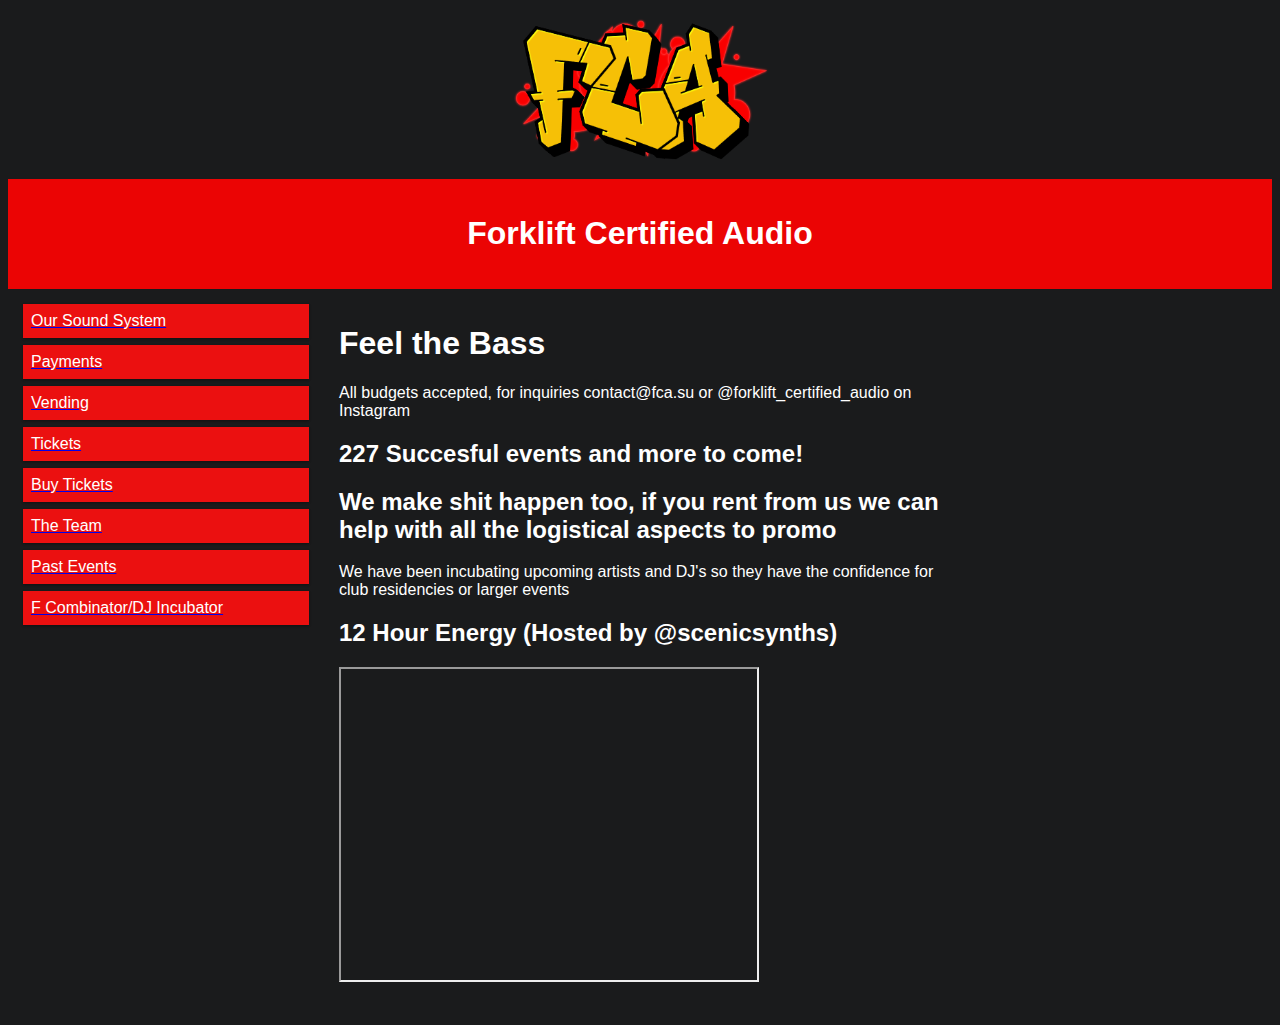
<file: html/index.html>
<!DOCTYPE html>
<html>
<head>
  <title>FCA</title>
  <meta name="viewport" content="width=device-width, initial-scale=1.0">
  <link rel="stylesheet" href="styles.css">
</head>
<style>
  * {
  box-sizing: border-box;
}
.row::after {
  content: "";
  clear: both;
  display: table;
}
[class*="col-"] {
  float: left;
  padding: 15px;
}
.centered {
      text-align: center;
    }

html {
  font-family: "Lucida Sans", sans-serif;
}

.header {
  background-color: #eb0404;
  color: #ffffff;
  padding: 15px;
}

.menu ul {
  list-style-type: none;
  margin: 0;
  padding: 0;
}

.menu li {
  padding: 8px;
  margin-bottom: 7px;
  background-color: #eb1010;
  color: #ffffff;
  box-shadow: 0 1px 3px rgba(0,0,0,0.12), 0 1px 2px rgba(0,0,0,0.24);
}

.menu li:hover {
  background-color: #db3d28;
}

.aside {
  background-color: #db3d28;
  padding: 15px;
  color: #ffffff;
  text-align: center;
  font-size: 14px;
  box-shadow: 0 1px 3px rgba(0,0,0,0.12), 0 1px 2px rgba(0,0,0,0.24);
}


.body {
  color: #ffffff;
}
/* For mobile phones: */
[class*="col-"] {
  width: 100%;
}

@media only screen and (min-width: 600px) {
  /* For tablets: */
  .col-s-1 {width: 8.33%;}
  .col-s-2 {width: 16.66%;}
  .col-s-3 {width: 25%;}
  .col-s-4 {width: 33.33%;}
  .col-s-5 {width: 41.66%;}
  .col-s-6 {width: 50%;}
  .col-s-7 {width: 58.33%;}
  .col-s-8 {width: 66.66%;}
  .col-s-9 {width: 75%;}
  .col-s-10 {width: 83.33%;}
  .col-s-11 {width: 91.66%;}
  .col-s-12 {width: 100%;}
}
@media only screen and (min-width: 768px) {
  /* For desktop: */
  .col-1 {width: 8.33%;}
  .col-2 {width: 16.66%;}
  .col-3 {width: 25%;}
  .col-4 {width: 33.33%;}
  .col-5 {width: 41.66%;}
  .col-6 {width: 50%;}
  .col-7 {width: 58.33%;}
  .col-8 {width: 66.66%;}
  .col-9 {width: 75%;}
  .col-10 {width: 83.33%;}
  .col-11 {width: 91.66%;}
  .col-12 {width: 100%;}
}
  body {
    background-color: #1a1b1c;
  }
  img {
      display: block;
      margin: 0 auto; /* Center the image */
    }
</style>
<body>
  <a href="index.html"><img src="img\FCA.PNG" alt="FCA"></a>
  <div class="header">
    <h1 class="centered">Forklift Certified Audio</h1>
  </div>
  
  <div class="row">
    <div class="col-3 col-s-3 menu">
      <ul>
        <a href="system.html"><li>Our Sound System</li></a>
        <a href="payment.html">  <li>Payments</li></a>
        <a href="vend.html" ><li>Vending</li></a>
        <a href="tick.html" ><li>Tickets</li></a>
        <a href="buytick.html" ><li>Buy Tickets</li></a>
        <a href="team.html" ><li>The Team</li></a>
        <a href="pevents.html" ><li>Past Events</li></a>
        <a href="combi.html" ><li>F Combinator/DJ Incubator</li></a>

      </ul>
    </div>
  
    <div class="col-6 col-s-9">
      <h1 class="body">Feel the Bass</h1>
      <p class="body">All budgets accepted, for inquiries contact@fca.su or @forklift_certified_audio on Instagram</p>
      <h2 class="body">227 Succesful events and more to come!</h2>
      <h2 class="body">We make shit happen too, if you rent from us we can help with all the logistical aspects to promo</h2>

      <p class="body">We have been incubating upcoming artists and DJ's so they have the confidence for club residencies or larger events</p>
      <p></p>
      <h2 class="body">12 Hour Energy (Hosted by @scenicsynths)</h2>
      <p class="body"> <iframe width="420" height="315"
        src="https://www.youtube.com/embed/OySyv96cIXw">
        </iframe> </p>

    </div>
  

  

    </div>
    <script src="https://static.elfsight.com/platform/platform.js" data-use-service-core defer></script>
    <div class="centered"><div class="elfsight-app-24da0f50-0713-49bc-aacc-7b7fa44fded4" data-elfsight-app-lazy></div>
  </div>
</body>
</html>
</file>
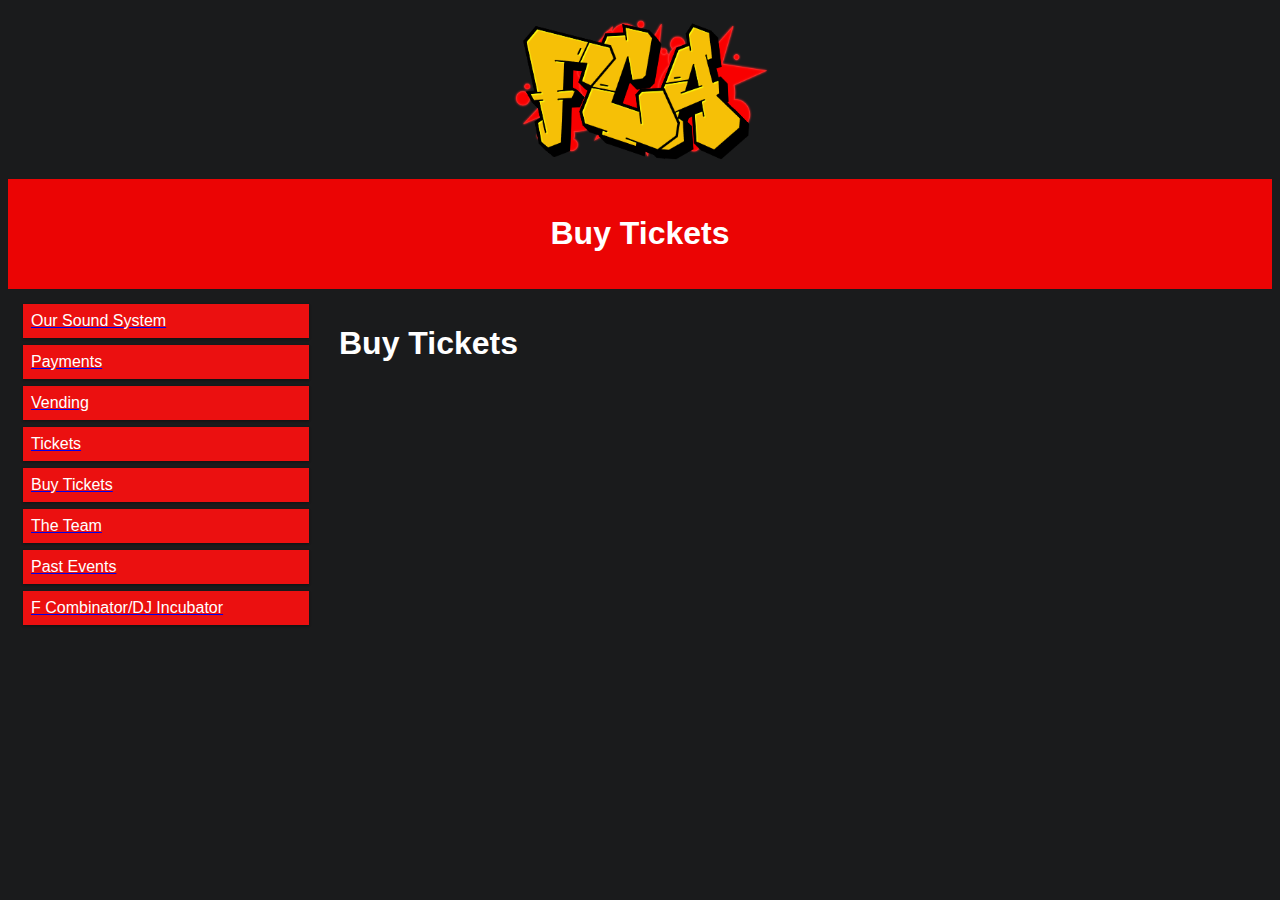
<file: html/buytick.html>
<!DOCTYPE html>
<html>
<head>
  <title>FCA</title>
  <meta name="viewport" content="width=device-width, initial-scale=1.0">
  <link rel="stylesheet" href="styles.css">
</head>
<style>
  * {
  box-sizing: border-box;
}
.row::after {
  content: "";
  clear: both;
  display: table;
}
[class*="col-"] {
  float: left;
  padding: 15px;
}
.centered {
      text-align: center;
    }

html {
  font-family: "Lucida Sans", sans-serif;
}

.header {
  background-color: #eb0404;
  color: #ffffff;
  padding: 15px;
}

.menu ul {
  list-style-type: none;
  margin: 0;
  padding: 0;
}

.menu li {
  padding: 8px;
  margin-bottom: 7px;
  background-color: #eb1010;
  color: #ffffff;
  box-shadow: 0 1px 3px rgba(0,0,0,0.12), 0 1px 2px rgba(0,0,0,0.24);
}

.menu li:hover {
  background-color: #db3d28;
}

.aside {
  background-color: #eb1010;
  padding: 15px;
  color: #ffffff;
  text-align: center;
  font-size: 14px;
  box-shadow: 0 1px 3px rgba(0,0,0,0.12), 0 1px 2px rgba(0,0,0,0.24);
}


.body {
  color: #ffffff;
}
/* For mobile phones: */
[class*="col-"] {
  width: 100%;
}

@media only screen and (min-width: 600px) {
  /* For tablets: */
  .col-s-1 {width: 8.33%;}
  .col-s-2 {width: 16.66%;}
  .col-s-3 {width: 25%;}
  .col-s-4 {width: 33.33%;}
  .col-s-5 {width: 41.66%;}
  .col-s-6 {width: 50%;}
  .col-s-7 {width: 58.33%;}
  .col-s-8 {width: 66.66%;}
  .col-s-9 {width: 75%;}
  .col-s-10 {width: 83.33%;}
  .col-s-11 {width: 91.66%;}
  .col-s-12 {width: 100%;}
}
@media only screen and (min-width: 768px) {
  /* For desktop: */
  .col-1 {width: 8.33%;}
  .col-2 {width: 16.66%;}
  .col-3 {width: 25%;}
  .col-4 {width: 33.33%;}
  .col-5 {width: 41.66%;}
  .col-6 {width: 50%;}
  .col-7 {width: 58.33%;}
  .col-8 {width: 66.66%;}
  .col-9 {width: 75%;}
  .col-10 {width: 83.33%;}
  .col-11 {width: 91.66%;}
  .col-12 {width: 100%;}
}
  body {
    background-color: #1a1b1c;
  }
  img {
      display: block;
      margin: 0 auto; /* Center the image */
    }
</style>
<body>
<a href="index.html"><img src="img\FCA.PNG" alt="FCA"></a>  
<div class="header">
    <h1 class="centered">Buy Tickets</h1>
  </div>
  
  <div class="row">
    <div class="col-3 col-s-3 menu">
      <ul>
        <a href="system.html" ><li> Our Sound System</li></a>
        <a href="payment.html">  <li>Payments</li></a>
        <a href="vend.html" ><li>Vending</li></a>
        <a href="tick.html" ><li>Tickets</li></a>
        <a href="buytick.html" ><li>Buy Tickets</li></a>
        <a href="team.html" ><li>The Team</li></a>
        <a href="pevents.html" ><li>Past Events</li></a>
        <a href="combi.html" ><li>F Combinator/DJ Incubator</li></a>


      </ul>
    </div>
  
    <div class="col-6 col-s-9">
      <h1 class="body">Buy Tickets</h1>
      <div id="tc-container-iframe-5631"></div>
<script src="https://ticketscandy.com/assets/javascript/tc_widget.js"></script>
<script>
document.addEventListener('DOMContentLoaded', function(event) {
    TCWidget.createWidget({
        iframeContainerId: 'tc-container-iframe-5631',
        iframeUrl: '//ticketscandy.com/e/5631/embed'
    });
});
</script>

    </div>
  

  
    </div>
    <script src="https://static.elfsight.com/platform/platform.js" data-use-service-core defer></script>
    <div class="centered"><div class="elfsight-app-24da0f50-0713-49bc-aacc-7b7fa44fded4" data-elfsight-app-lazy></div>
  </div>
</body>
</html>
</file>
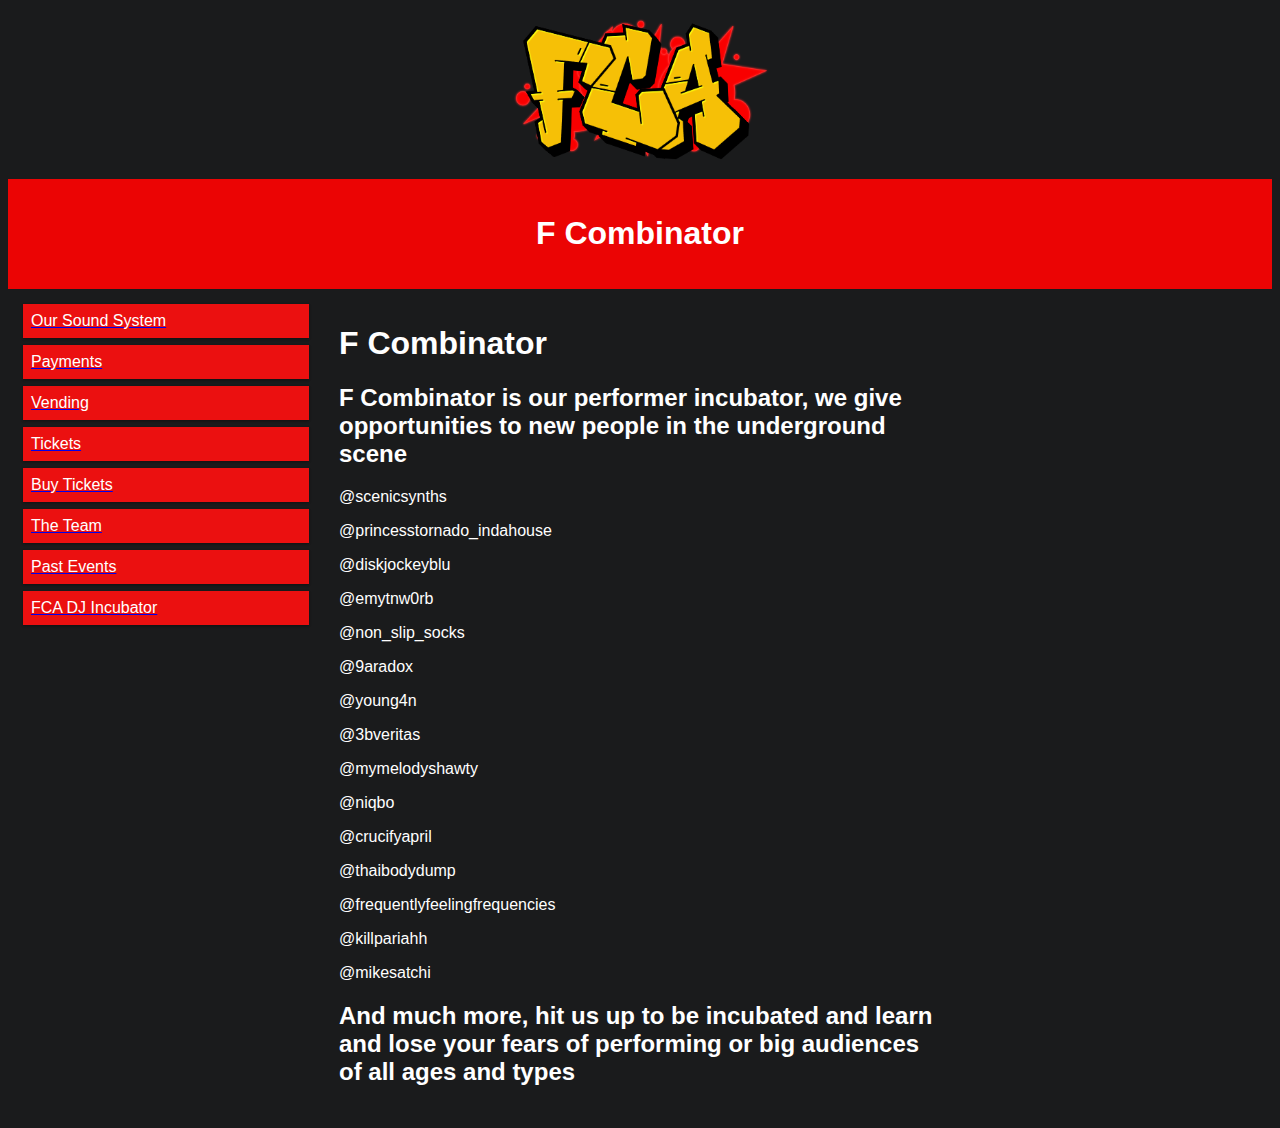
<file: html/combi.html>
<!DOCTYPE html>
<html>
<head>
  <title>FCA</title>
  <meta name="viewport" content="width=device-width, initial-scale=1.0">
  <link rel="stylesheet" href="styles.css">
</head>
<style>
  * {
  box-sizing: border-box;
}
.row::after {
  content: "";
  clear: both;
  display: table;
}
[class*="col-"] {
  float: left;
  padding: 15px;
}
.centered {
      text-align: center;
    }

html {
  font-family: "Lucida Sans", sans-serif;
}

.header {
  background-color: #eb0404;
  color: #ffffff;
  padding: 15px;
}

.menu ul {
  list-style-type: none;
  margin: 0;
  padding: 0;
}

.menu li {
  padding: 8px;
  margin-bottom: 7px;
  background-color: #eb1010;
  color: #ffffff;
  box-shadow: 0 1px 3px rgba(0,0,0,0.12), 0 1px 2px rgba(0,0,0,0.24);
}

.menu li:hover {
  background-color: #db3d28;
}

.aside {
  background-color: #eb1010;
  padding: 15px;
  color: #ffffff;
  text-align: center;
  font-size: 14px;
  box-shadow: 0 1px 3px rgba(0,0,0,0.12), 0 1px 2px rgba(0,0,0,0.24);
}


.body {
  color: #ffffff;
}
/* For mobile phones: */
[class*="col-"] {
  width: 100%;
}

@media only screen and (min-width: 600px) {
  /* For tablets: */
  .col-s-1 {width: 8.33%;}
  .col-s-2 {width: 16.66%;}
  .col-s-3 {width: 25%;}
  .col-s-4 {width: 33.33%;}
  .col-s-5 {width: 41.66%;}
  .col-s-6 {width: 50%;}
  .col-s-7 {width: 58.33%;}
  .col-s-8 {width: 66.66%;}
  .col-s-9 {width: 75%;}
  .col-s-10 {width: 83.33%;}
  .col-s-11 {width: 91.66%;}
  .col-s-12 {width: 100%;}
}
@media only screen and (min-width: 768px) {
  /* For desktop: */
  .col-1 {width: 8.33%;}
  .col-2 {width: 16.66%;}
  .col-3 {width: 25%;}
  .col-4 {width: 33.33%;}
  .col-5 {width: 41.66%;}
  .col-6 {width: 50%;}
  .col-7 {width: 58.33%;}
  .col-8 {width: 66.66%;}
  .col-9 {width: 75%;}
  .col-10 {width: 83.33%;}
  .col-11 {width: 91.66%;}
  .col-12 {width: 100%;}
}
  body {
    background-color: #1a1b1c;
  }
  img {
      display: block;
      margin: 0 auto; /* Center the image */
    }
</style>
<body>
<a href="index.html"><img src="img\FCA.PNG" alt="FCA"></a>  
<div class="header">
    <h1 class="centered">F Combinator</h1>
  </div>
  
  <div class="row">
    <div class="col-3 col-s-3 menu">
      <ul>
        <a href="system.html" ><li> Our Sound System</li></a>
        <a href="payment.html">  <li>Payments</li></a>
        <a href="vend.html" ><li>Vending</li></a>
        <a href="tick.html" ><li>Tickets</li></a>
        <a href="buytick.html" ><li>Buy Tickets</li></a>
        <a href="team.html" ><li>The Team</li></a>
        <a href="pevents.html" ><li>Past Events</li></a>
        <a href="combi.html" ><li>FCA DJ Incubator</li></a>


      </ul>
    </div>
  
    <div class="col-6 col-s-9">
      <h1 class="body">F Combinator</h1>
      <h2 class="body">F Combinator is our performer incubator, we give opportunities to new people in the underground scene</h1>
      <p class="body">@scenicsynths</p>
      <p class="body">@princesstornado_indahouse</p>
      <p class="body">@diskjockeyblu</p>
      <p class="body">@emytnw0rb</p>
      <p class="body">@non_slip_socks</p>
      <p class="body">@9aradox</p>
      <p class="body">@young4n</p>
      <p class="body">@3bveritas</p>
      <p class="body">@mymelodyshawty</p>

      <p class="body">@niqbo</p>
      <p class="body">@crucifyapril</p>
      <p class="body">@thaibodydump</p>
      <p class="body">@frequentlyfeelingfrequencies</p>
      <p class="body">@killpariahh</p>
      <p class="body">@mikesatchi</p>
      <h2 class="body">And much more, hit us up to be incubated and learn and lose your fears of performing or big audiences of all ages and types</h2>








    </div>
  

  
    </div>
    <script src="https://static.elfsight.com/platform/platform.js" data-use-service-core defer></script>
    <div class="centered"><div class="elfsight-app-24da0f50-0713-49bc-aacc-7b7fa44fded4" data-elfsight-app-lazy></div>
  </div>
</body>
</html>
</file>
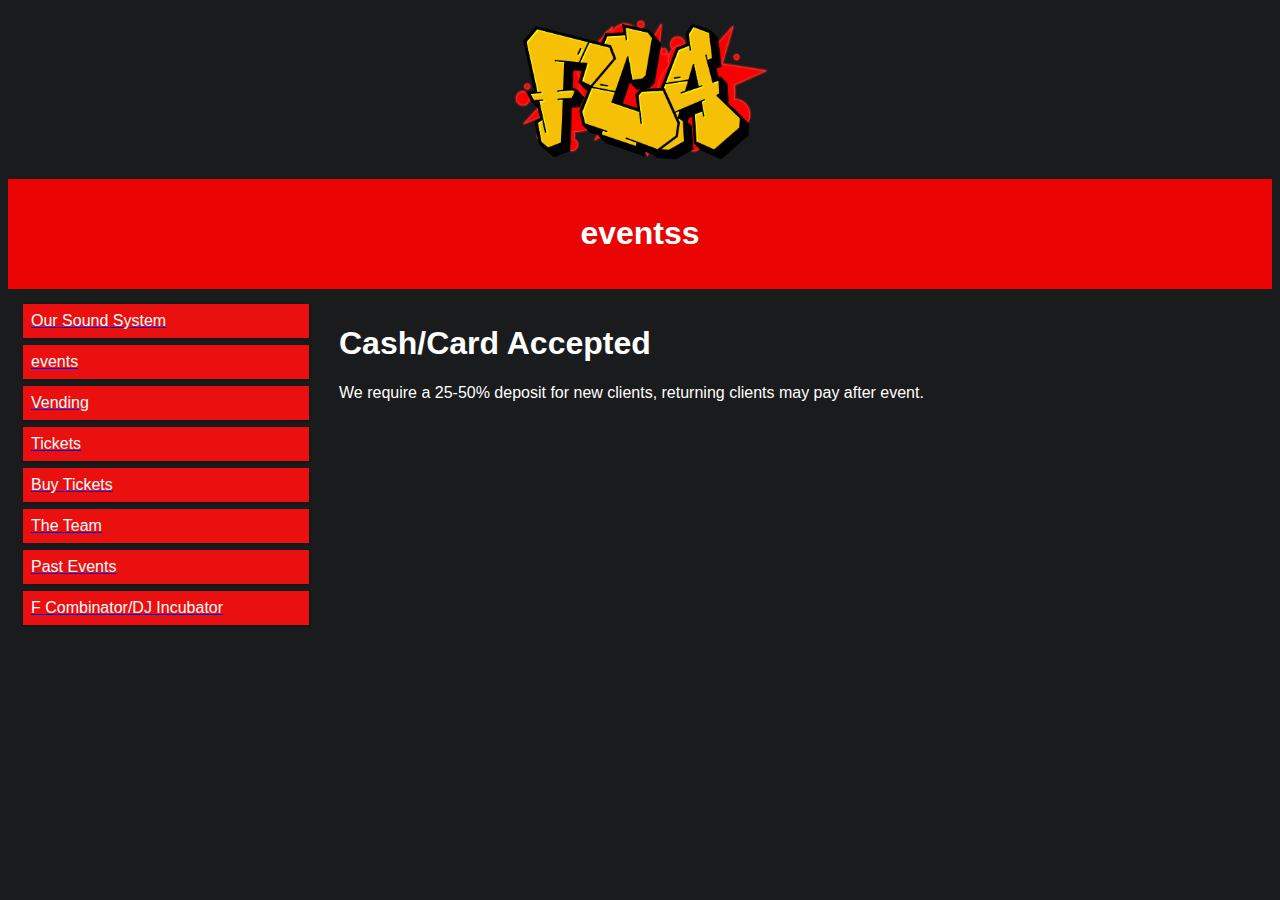
<file: html/events.html>
<!DOCTYPE html>
<html>
<head>
  <title>FCA</title>
  <meta name="viewport" content="width=device-width, initial-scale=1.0">
  <link rel="stylesheet" href="styles.css">
</head>
<style>
  * {
  box-sizing: border-box;
}
.row::after {
  content: "";
  clear: both;
  display: table;
}
[class*="col-"] {
  float: left;
  padding: 15px;
}
.centered {
      text-align: center;
    }

html {
  font-family: "Lucida Sans", sans-serif;
}

.header {
  background-color: #eb0404;
  color: #ffffff;
  padding: 15px;
}

.menu ul {
  list-style-type: none;
  margin: 0;
  padding: 0;
}

.menu li {
  padding: 8px;
  margin-bottom: 7px;
  background-color: #eb1010;
  color: #ffffff;
  box-shadow: 0 1px 3px rgba(0,0,0,0.12), 0 1px 2px rgba(0,0,0,0.24);
}

.menu li:hover {
  background-color: #db3d28;
}

.aside {
  background-color: #eb1010;
  padding: 15px;
  color: #ffffff;
  text-align: center;
  font-size: 14px;
  box-shadow: 0 1px 3px rgba(0,0,0,0.12), 0 1px 2px rgba(0,0,0,0.24);
}


.body {
  color: #ffffff;
}
/* For mobile phones: */
[class*="col-"] {
  width: 100%;
}

@media only screen and (min-width: 600px) {
  /* For tablets: */
  .col-s-1 {width: 8.33%;}
  .col-s-2 {width: 16.66%;}
  .col-s-3 {width: 25%;}
  .col-s-4 {width: 33.33%;}
  .col-s-5 {width: 41.66%;}
  .col-s-6 {width: 50%;}
  .col-s-7 {width: 58.33%;}
  .col-s-8 {width: 66.66%;}
  .col-s-9 {width: 75%;}
  .col-s-10 {width: 83.33%;}
  .col-s-11 {width: 91.66%;}
  .col-s-12 {width: 100%;}
}
@media only screen and (min-width: 768px) {
  /* For desktop: */
  .col-1 {width: 8.33%;}
  .col-2 {width: 16.66%;}
  .col-3 {width: 25%;}
  .col-4 {width: 33.33%;}
  .col-5 {width: 41.66%;}
  .col-6 {width: 50%;}
  .col-7 {width: 58.33%;}
  .col-8 {width: 66.66%;}
  .col-9 {width: 75%;}
  .col-10 {width: 83.33%;}
  .col-11 {width: 91.66%;}
  .col-12 {width: 100%;}
}
  body {
    background-color: #1a1b1c;
  }
  img {
      display: block;
      margin: 0 auto; /* Center the image */
    }
</style>
<body>
<a href="index.html"><img src="img\FCA.PNG" alt="FCA"></a>  
<div class="header">
    <h1 class="centered">eventss</h1>
  </div>
  
  <div class="row">
    <div class="col-3 col-s-3 menu">
      <ul>
        <a href="system.html" ><li> Our Sound System</li></a>

        <a href="events.html">  <li>events</li></a>
        <a href="vend.html" ><li>Vending</li></a>
        <a href="tick.html" ><li>Tickets</li></a>
        <a href="buytick.html" ><li>Buy Tickets</li></a>
        <a href="team.html" ><li>The Team</li></a>
        <a href="pevents.html" ><li>Past Events</li></a>
        <a href="combi.html" ><li>F Combinator/DJ Incubator</li></a>

      </ul>
    </div>
  
    <div class="col-6 col-s-9">
      <h1 class="body">Cash/Card Accepted</h1>
      <p class="body">We require a 25-50% deposit for new clients, returning clients may pay after event.</p>
    </div>
  

  


  </div>
  <script src="https://static.elfsight.com/platform/platform.js" data-use-service-core defer></script>
    <div class="centered"><div class="elfsight-app-24da0f50-0713-49bc-aacc-7b7fa44fded4" data-elfsight-app-lazy></div>
  </div></body>
</html>
</file>
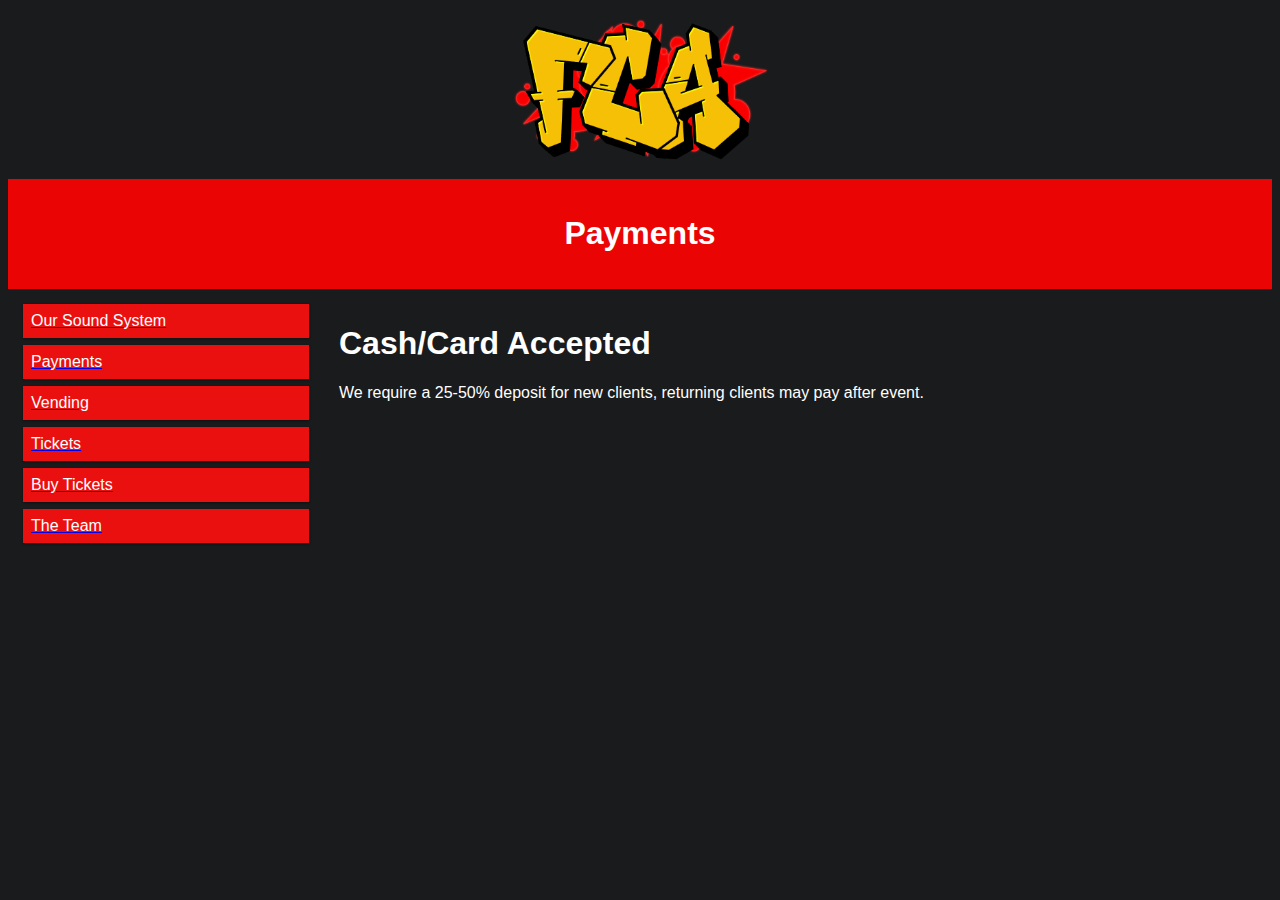
<file: html/payment.html>
<!DOCTYPE html>
<html>
<head>
  <title>FCA</title>
  <meta name="viewport" content="width=device-width, initial-scale=1.0">
  <link rel="stylesheet" href="styles.css">
</head>
<style>
  * {
  box-sizing: border-box;
}
.row::after {
  content: "";
  clear: both;
  display: table;
}
[class*="col-"] {
  float: left;
  padding: 15px;
}
.centered {
      text-align: center;
    }

html {
  font-family: "Lucida Sans", sans-serif;
}

.header {
  background-color: #eb0404;
  color: #ffffff;
  padding: 15px;
}

.menu ul {
  list-style-type: none;
  margin: 0;
  padding: 0;
}

.menu li {
  padding: 8px;
  margin-bottom: 7px;
  background-color: #eb1010;
  color: #ffffff;
  box-shadow: 0 1px 3px rgba(0,0,0,0.12), 0 1px 2px rgba(0,0,0,0.24);
}

.menu li:hover {
  background-color: #db3d28;
}

.aside {
  background-color: #eb1010;
  padding: 15px;
  color: #ffffff;
  text-align: center;
  font-size: 14px;
  box-shadow: 0 1px 3px rgba(0,0,0,0.12), 0 1px 2px rgba(0,0,0,0.24);
}


.body {
  color: #ffffff;
}
/* For mobile phones: */
[class*="col-"] {
  width: 100%;
}

@media only screen and (min-width: 600px) {
  /* For tablets: */
  .col-s-1 {width: 8.33%;}
  .col-s-2 {width: 16.66%;}
  .col-s-3 {width: 25%;}
  .col-s-4 {width: 33.33%;}
  .col-s-5 {width: 41.66%;}
  .col-s-6 {width: 50%;}
  .col-s-7 {width: 58.33%;}
  .col-s-8 {width: 66.66%;}
  .col-s-9 {width: 75%;}
  .col-s-10 {width: 83.33%;}
  .col-s-11 {width: 91.66%;}
  .col-s-12 {width: 100%;}
}
@media only screen and (min-width: 768px) {
  /* For desktop: */
  .col-1 {width: 8.33%;}
  .col-2 {width: 16.66%;}
  .col-3 {width: 25%;}
  .col-4 {width: 33.33%;}
  .col-5 {width: 41.66%;}
  .col-6 {width: 50%;}
  .col-7 {width: 58.33%;}
  .col-8 {width: 66.66%;}
  .col-9 {width: 75%;}
  .col-10 {width: 83.33%;}
  .col-11 {width: 91.66%;}
  .col-12 {width: 100%;}
}
  body {
    background-color: #1a1b1c;
  }
  img {
      display: block;
      margin: 0 auto; /* Center the image */
    }
</style>
<body>
<a href="index.html"><img src="img\FCA.PNG" alt="FCA"></a>  
<div class="header">
    <h1 class="centered">Payments</h1>
  </div>
  
  <div class="row">
    <div class="col-3 col-s-3 menu">
      <ul>
        <a href="system.html" ><li> Our Sound System</li></a>

        <a href="payment.html">  <li>Payments</li></a>
        <a href="vend.html" ><li>Vending</li></a>
        <a href="tick.html" ><li>Tickets</li></a>
        <a href="buytick.html" ><li>Buy Tickets</li></a>
        <a href="team.html" ><li>The Team</li></a>

      </ul>
    </div>
  
    <div class="col-6 col-s-9">
      <h1 class="body">Cash/Card Accepted</h1>
      <p class="body">We require a 25-50% deposit for new clients, returning clients may pay after event.</p>
    </div>
  

  


  </div>
  <script src="https://static.elfsight.com/platform/platform.js" data-use-service-core defer></script>
    <div class="centered"><div class="elfsight-app-24da0f50-0713-49bc-aacc-7b7fa44fded4" data-elfsight-app-lazy></div>
  </div></body>
</html>
</file>
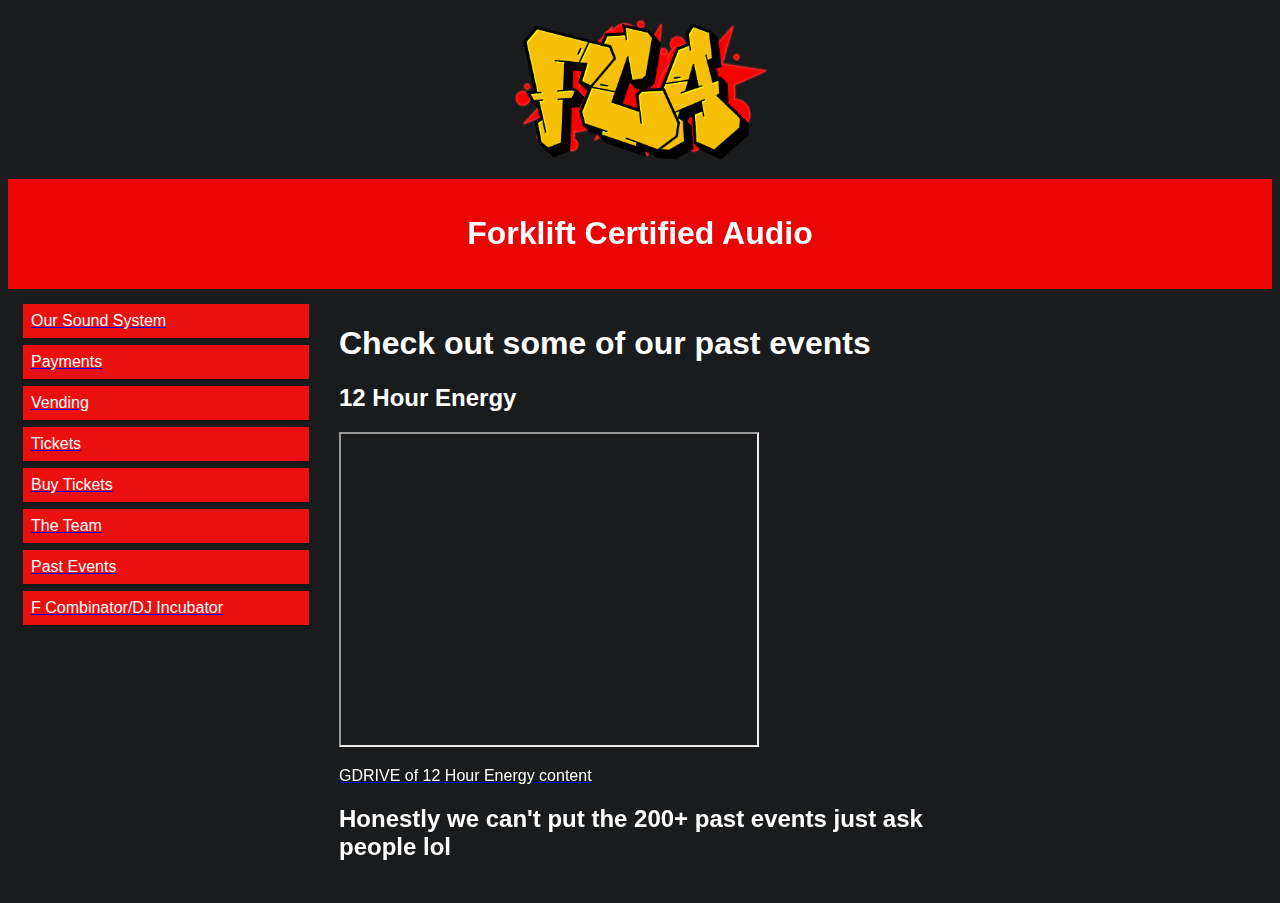
<file: html/pevents.html>
<!DOCTYPE html>
<html>
<head>
  <title>FCA</title>
  <meta name="viewport" content="width=device-width, initial-scale=1.0">
  <link rel="stylesheet" href="styles.css">
</head>
<style>
  * {
  box-sizing: border-box;
}
.row::after {
  content: "";
  clear: both;
  display: table;
}
[class*="col-"] {
  float: left;
  padding: 15px;
}
.centered {
      text-align: center;
    }

html {
  font-family: "Lucida Sans", sans-serif;
}

.header {
  background-color: #eb0404;
  color: #ffffff;
  padding: 15px;
}

.menu ul {
  list-style-type: none;
  margin: 0;
  padding: 0;
}

.menu li {
  padding: 8px;
  margin-bottom: 7px;
  background-color: #eb1010;
  color: #ffffff;
  box-shadow: 0 1px 3px rgba(0,0,0,0.12), 0 1px 2px rgba(0,0,0,0.24);
}

.menu li:hover {
  background-color: #db3d28;
}

.aside {
  background-color: #db3d28;
  padding: 15px;
  color: #ffffff;
  text-align: center;
  font-size: 14px;
  box-shadow: 0 1px 3px rgba(0,0,0,0.12), 0 1px 2px rgba(0,0,0,0.24);
}


.body {
  color: #ffffff;
}
/* For mobile phones: */
[class*="col-"] {
  width: 100%;
}

@media only screen and (min-width: 600px) {
  /* For tablets: */
  .col-s-1 {width: 8.33%;}
  .col-s-2 {width: 16.66%;}
  .col-s-3 {width: 25%;}
  .col-s-4 {width: 33.33%;}
  .col-s-5 {width: 41.66%;}
  .col-s-6 {width: 50%;}
  .col-s-7 {width: 58.33%;}
  .col-s-8 {width: 66.66%;}
  .col-s-9 {width: 75%;}
  .col-s-10 {width: 83.33%;}
  .col-s-11 {width: 91.66%;}
  .col-s-12 {width: 100%;}
}
@media only screen and (min-width: 768px) {
  /* For desktop: */
  .col-1 {width: 8.33%;}
  .col-2 {width: 16.66%;}
  .col-3 {width: 25%;}
  .col-4 {width: 33.33%;}
  .col-5 {width: 41.66%;}
  .col-6 {width: 50%;}
  .col-7 {width: 58.33%;}
  .col-8 {width: 66.66%;}
  .col-9 {width: 75%;}
  .col-10 {width: 83.33%;}
  .col-11 {width: 91.66%;}
  .col-12 {width: 100%;}
}
  body {
    background-color: #1a1b1c;
  }
  img {
      display: block;
      margin: 0 auto; /* Center the image */
    }
</style>
<body>
  <a href="index.html"><img src="img\FCA.PNG" alt="FCA"></a>
  <div class="header">
    <h1 class="centered">Forklift Certified Audio</h1>
  </div>
  
  <div class="row">
    <div class="col-3 col-s-3 menu">
      <ul>
        <a href="system.html"><li>Our Sound System</li></a>
        <a href="payment.html">  <li>Payments</li></a>
        <a href="vend.html" ><li>Vending</li></a>
        <a href="tick.html" ><li>Tickets</li></a>
        <a href="buytick.html" ><li>Buy Tickets</li></a>
        <a href="team.html" ><li>The Team</li></a>
        <a href="pevents.html" ><li>Past Events</li></a>
        <a href="combi.html" ><li>F Combinator/DJ Incubator</li></a>

      </ul>
    </div>
  
    <div class="col-6 col-s-9">
      <h1 class="body">Check out some of our past events</h1>
      <h2 class="body">12 Hour Energy</h2>
      <p class="body"> <iframe width="420" height="315"
        src="https://www.youtube.com/embed/OySyv96cIXw">
        </iframe> </p>
        <a href="https://drive.google.com/drive/folders/18R42dEVhN3glpnkVs0pBnzBObAROnKyf"><p class="body">GDRIVE of 12 Hour Energy content</p></a>
      <h2 class="body">Honestly we can't put the 200+ past events just ask people lol</h2>

    </div>
  

  

    </div>
    <script src="https://static.elfsight.com/platform/platform.js" data-use-service-core defer></script>
    <div class="centered"><div class="elfsight-app-24da0f50-0713-49bc-aacc-7b7fa44fded4" data-elfsight-app-lazy></div>
  </div>
</body>
</html>
</file>
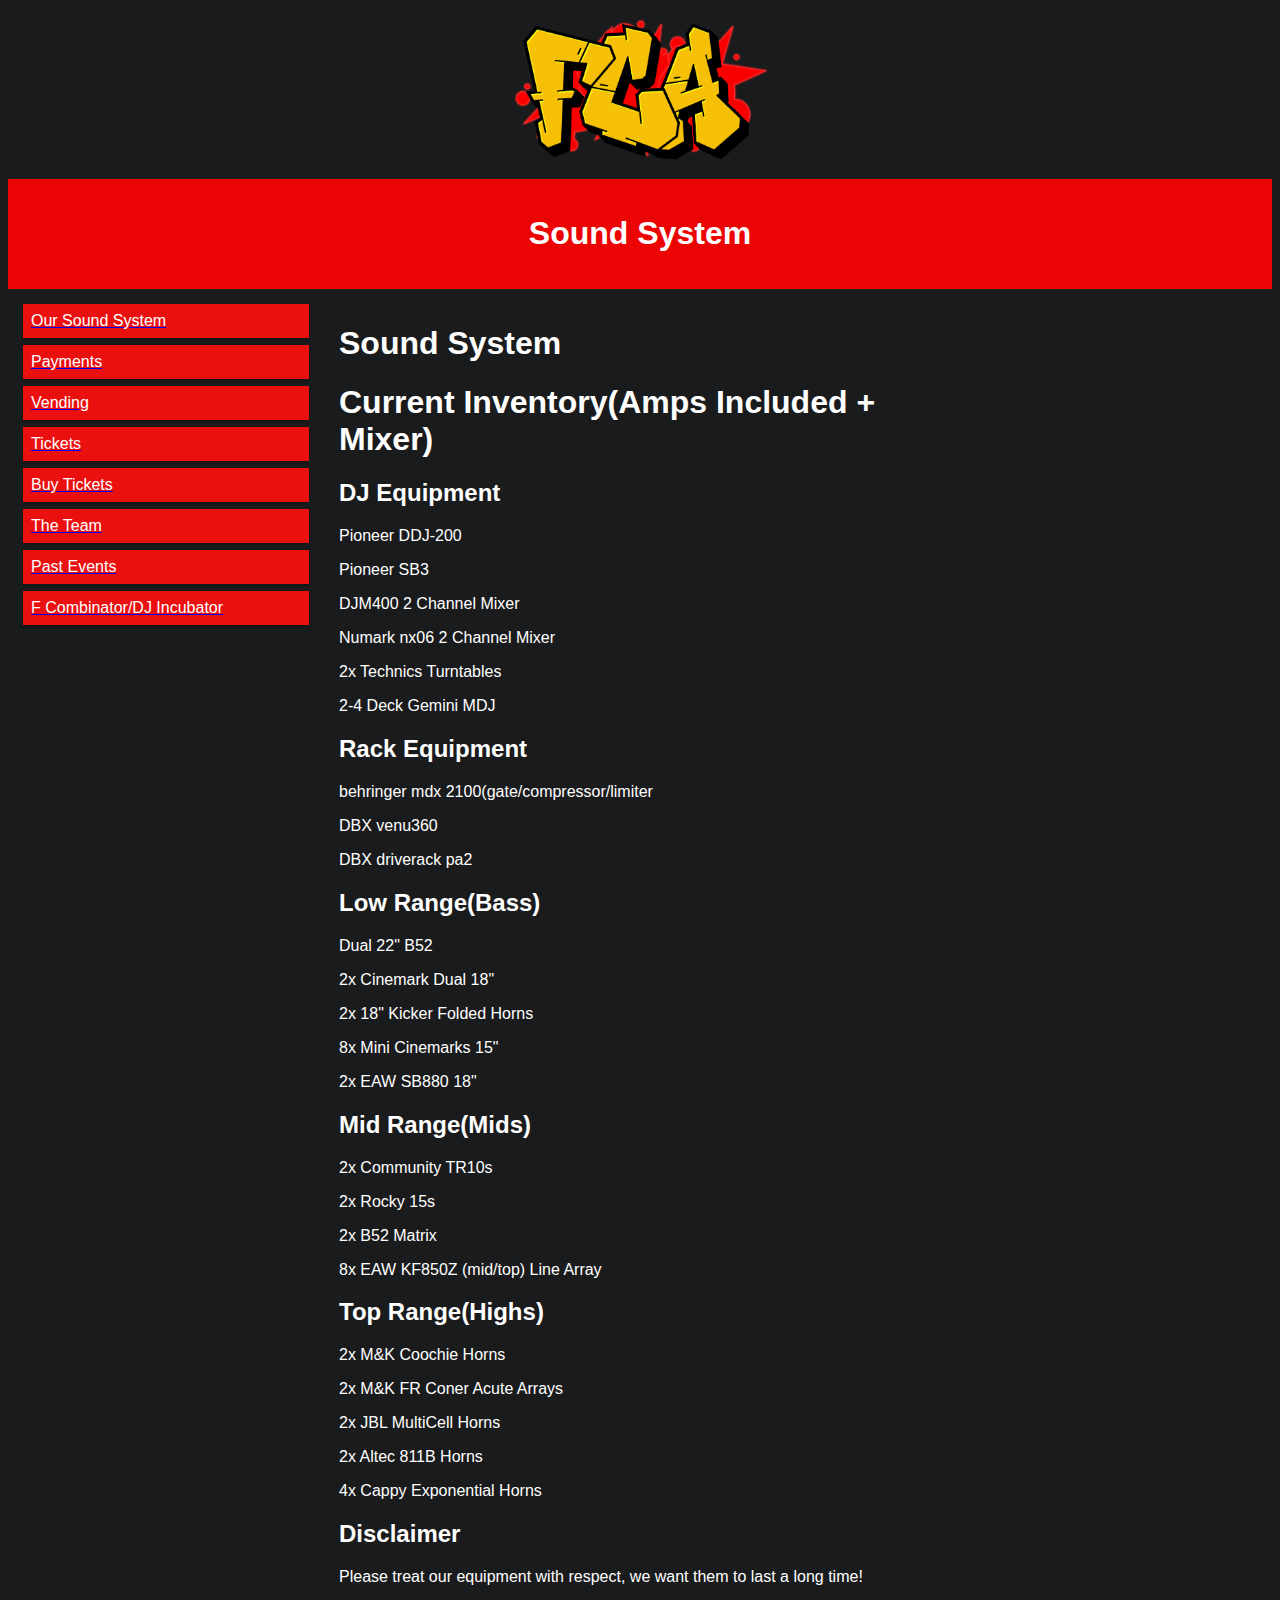
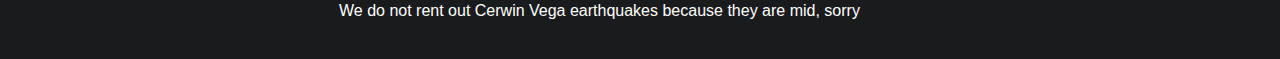
<file: html/system.html>
<!DOCTYPE html>
<html>
<head>
  <title>FCA</title>
  <meta name="viewport" content="width=device-width, initial-scale=1.0">
  <link rel="stylesheet" href="styles.css">
  <link rel="icon" type="image/x-icon" href="favicon.ico">
</head>
<style>
  * {
  box-sizing: border-box;
}
.row::after {
  content: "";
  clear: both;
  display: table;
}
[class*="col-"] {
  float: left;
  padding: 15px;
}
.centered {
      text-align: center;
    }

html {
  font-family: "Lucida Sans", sans-serif;
}

.header {
  background-color: #eb0404;
  color: #ffffff;
  padding: 15px;
}

.menu ul {
  list-style-type: none;
  margin: 0;
  padding: 0;
}

.menu li {
  padding: 8px;
  margin-bottom: 7px;
  background-color: #eb1010;
  color: #ffffff;
  box-shadow: 0 1px 3px rgba(0,0,0,0.12), 0 1px 2px rgba(0,0,0,0.24);
}

.menu li:hover {
  background-color: #db3d28;
}

.aside {
  background-color: #eb1010;
  padding: 15px;
  color: #ffffff;
  text-align: center;
  font-size: 14px;
  box-shadow: 0 1px 3px rgba(0,0,0,0.12), 0 1px 2px rgba(0,0,0,0.24);
}


.body {
  color: #ffffff;
}
/* For mobile phones: */
[class*="col-"] {
  width: 100%;
}

@media only screen and (min-width: 600px) {
  /* For tablets: */
  .col-s-1 {width: 8.33%;}
  .col-s-2 {width: 16.66%;}
  .col-s-3 {width: 25%;}
  .col-s-4 {width: 33.33%;}
  .col-s-5 {width: 41.66%;}
  .col-s-6 {width: 50%;}
  .col-s-7 {width: 58.33%;}
  .col-s-8 {width: 66.66%;}
  .col-s-9 {width: 75%;}
  .col-s-10 {width: 83.33%;}
  .col-s-11 {width: 91.66%;}
  .col-s-12 {width: 100%;}
}
@media only screen and (min-width: 768px) {
  /* For desktop: */
  .col-1 {width: 8.33%;}
  .col-2 {width: 16.66%;}
  .col-3 {width: 25%;}
  .col-4 {width: 33.33%;}
  .col-5 {width: 41.66%;}
  .col-6 {width: 50%;}
  .col-7 {width: 58.33%;}
  .col-8 {width: 66.66%;}
  .col-9 {width: 75%;}
  .col-10 {width: 83.33%;}
  .col-11 {width: 91.66%;}
  .col-12 {width: 100%;}
}
  body {
    background-color: #1a1b1c;
  }
  img {
      display: block;
      margin: 0 auto; /* Center the image */
    }
</style>
<body>
<a href="index.html"><img src="img\FCA.PNG" alt="FCA"></a>  
<div class="header">
    <h1 class="centered">Sound System</h1>
  </div>
  
  <div class="row">
    <div class="col-3 col-s-3 menu">
      <ul>
        <a href="system.html" ><li> Our Sound System</li></a>

        <a href="payment.html">  <li>Payments</li></a>
        <a href="vend.html" ><li>Vending</li></a>
        <a href="tick.html" ><li>Tickets</li></a>
        <a href="buytick.html" ><li>Buy Tickets</li></a>
        <a href="team.html" ><li>The Team</li></a>
        <a href="pevents.html" ><li>Past Events</li></a>
        <a href="combi.html" ><li>F Combinator/DJ Incubator</li></a>


      </ul>
    </div>
  
    <div class="col-6 col-s-9">
      <h1 class="body">Sound System</h1>
      <h1 class="body">Current Inventory(Amps Included + Mixer)</h1>
      <h2 class="body">DJ Equipment</h2>
      <p class="body">Pioneer DDJ-200</p>
      <p class="body">Pioneer SB3</p>
      <p class="body">DJM400 2 Channel Mixer</p>
      <p class="body">Numark nx06 2 Channel Mixer</p>
      <p class="body">2x Technics Turntables</p>
      <p class="body">2-4 Deck Gemini MDJ</p>

      <h2 class="body">Rack Equipment</h2>

      <p class="body">behringer mdx 2100(gate/compressor/limiter</p>
      <p class="body">DBX venu360</p>
      <p class="body">DBX driverack pa2</p>


      
      <h2 class="body">Low Range(Bass)</h2>
      <p class="body">Dual 22" B52 </p>
      <p class="body">2x Cinemark Dual 18" </p>
      <p class="body">2x 18" Kicker Folded Horns </p>
      <p class="body">8x Mini Cinemarks 15" </p>
      <p class="body">2x EAW SB880 18" </p>


      <h2 class="body">Mid Range(Mids)</h2>
      <p class="body">2x Community TR10s </p>
      <p class="body">2x Rocky 15s </p>
      <p class="body">2x B52 Matrix </p>
      <p class="body">8x EAW KF850Z (mid/top) Line Array </p>


      <h2 class="body">Top Range(Highs)</h2>

      <p class="body">2x M&K Coochie Horns </p>
      <p class="body">2x M&K FR Coner Acute Arrays </p>
      <p class="body">2x JBL MultiCell Horns </p>
      <p class="body">2x Altec 811B Horns </p>

      <p class="body">4x Cappy Exponential Horns </p>
      <h2 class="body">Disclaimer</h2>

      <p class="body">Please treat our equipment with respect, we want them to last a long time!</p>
      <p class="body">We do not rent out Cerwin Vega earthquakes because they are mid, sorry</p>
      <p class="body"></p>
    </div>
  

  


  </div>
  <script src="https://static.elfsight.com/platform/platform.js" data-use-service-core defer></script>
  <div class="centered"><div class="elfsight-app-24da0f50-0713-49bc-aacc-7b7fa44fded4" data-elfsight-app-lazy></div>
</div></body>
</html>
</file>
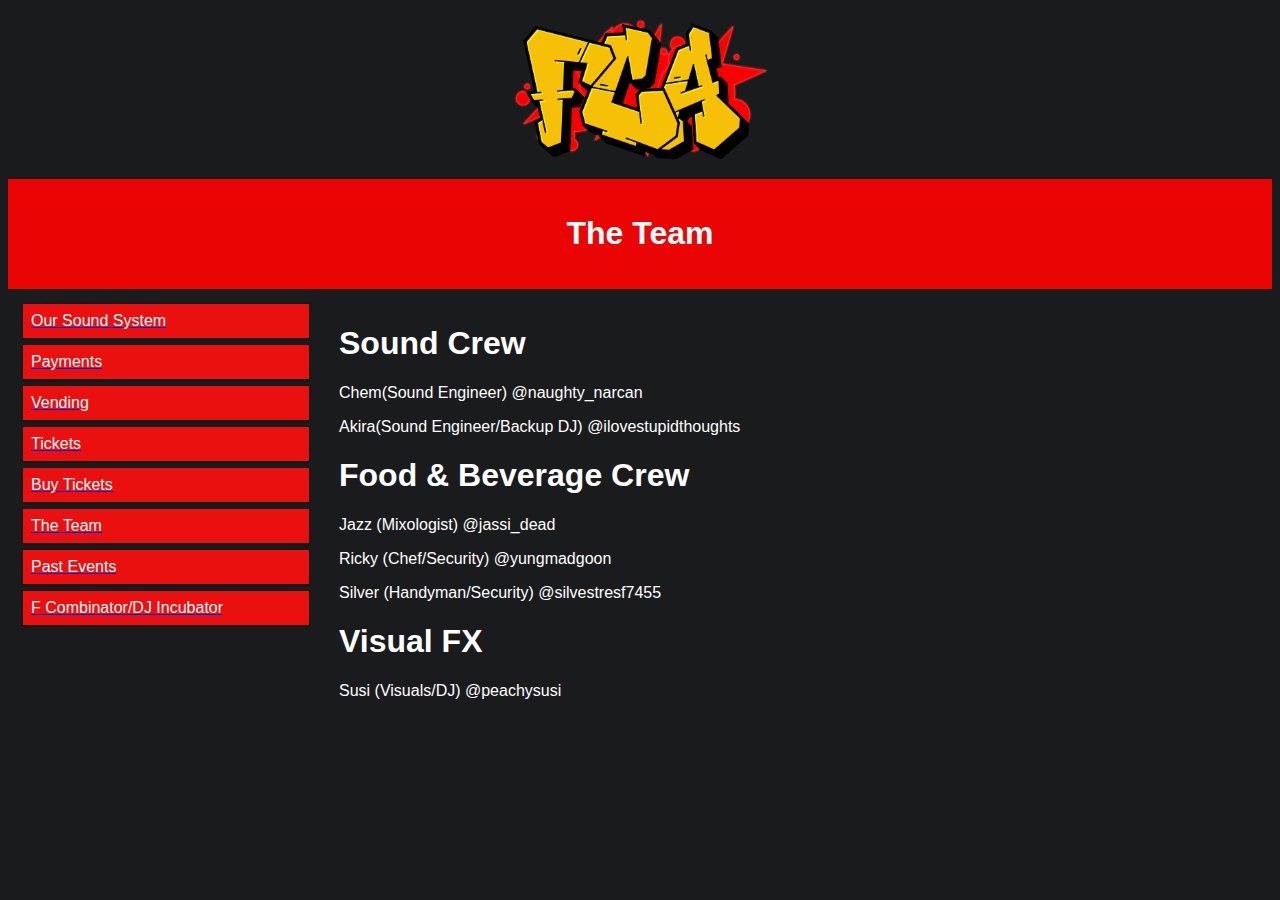
<file: html/team.html>
<!DOCTYPE html>
<html>
<head>
  <title>FCA</title>
  <meta name="viewport" content="width=device-width, initial-scale=1.0">
  <link rel="stylesheet" href="styles.css">
</head>
<style>
  * {
  box-sizing: border-box;
}
.row::after {
  content: "";
  clear: both;
  display: table;
}
[class*="col-"] {
  float: left;
  padding: 15px;
}
.centered {
      text-align: center;
    }

html {
  font-family: "Lucida Sans", sans-serif;
}

.header {
  background-color: #eb0404;
  color: #ffffff;
  padding: 15px;
}

.menu ul {
  list-style-type: none;
  margin: 0;
  padding: 0;
}

.menu li {
  padding: 8px;
  margin-bottom: 7px;
  background-color: #eb1010;
  color: #ffffff;
  box-shadow: 0 1px 3px rgba(0,0,0,0.12), 0 1px 2px rgba(0,0,0,0.24);
}

.menu li:hover {
  background-color: #db3d28;
}

.aside {
  background-color: #eb1010;
  padding: 15px;
  color: #ffffff;
  text-align: center;
  font-size: 14px;
  box-shadow: 0 1px 3px rgba(0,0,0,0.12), 0 1px 2px rgba(0,0,0,0.24);
}


.body {
  color: #ffffff;
}
/* For mobile phones: */
[class*="col-"] {
  width: 100%;
}

@media only screen and (min-width: 600px) {
  /* For tablets: */
  .col-s-1 {width: 8.33%;}
  .col-s-2 {width: 16.66%;}
  .col-s-3 {width: 25%;}
  .col-s-4 {width: 33.33%;}
  .col-s-5 {width: 41.66%;}
  .col-s-6 {width: 50%;}
  .col-s-7 {width: 58.33%;}
  .col-s-8 {width: 66.66%;}
  .col-s-9 {width: 75%;}
  .col-s-10 {width: 83.33%;}
  .col-s-11 {width: 91.66%;}
  .col-s-12 {width: 100%;}
}
@media only screen and (min-width: 768px) {
  /* For desktop: */
  .col-1 {width: 8.33%;}
  .col-2 {width: 16.66%;}
  .col-3 {width: 25%;}
  .col-4 {width: 33.33%;}
  .col-5 {width: 41.66%;}
  .col-6 {width: 50%;}
  .col-7 {width: 58.33%;}
  .col-8 {width: 66.66%;}
  .col-9 {width: 75%;}
  .col-10 {width: 83.33%;}
  .col-11 {width: 91.66%;}
  .col-12 {width: 100%;}
}
  body {
    background-color: #1a1b1c;
  }
  img {
      display: block;
      margin: 0 auto; /* Center the image */
    }
</style>
<body>
  <a href="index.html"><img src="img\FCA.PNG" alt="FCA"></a>
  <div class="header">
    <h1 class="centered">The Team</h1>
  </div>
  
  <div class="row">
    <div class="col-3 col-s-3 menu">
      <ul>
        <a href="system.html" ><li> Our Sound System</li></a>

        <a href="payment.html">  <li>Payments</li></a>
        <a href="vend.html" ><li>Vending</li></a>
        <a href="tick.html" ><li>Tickets</li></a>
        <a href="buytick.html" ><li>Buy Tickets</li></a>
        <a href="team.html" ><li>The Team</li></a>
        <a href="pevents.html" ><li>Past Events</li></a>
        <a href="combi.html" ><li>F Combinator/DJ Incubator</li></a>

      </ul>
    </div>
  
    <div class="col-6 col-s-9">
      <h1 class="body">Sound Crew</h1>
      <p class="body">Chem(Sound Engineer) @naughty_narcan</p>
      <p class="body">Akira(Sound Engineer/Backup DJ) @ilovestupidthoughts</p>
      <h1 class="body">Food & Beverage Crew</h1>
      <p class="body">Jazz (Mixologist) @jassi_dead</p>
      <p class="body">Ricky (Chef/Security) @yungmadgoon</p>
      <p class="body">Silver (Handyman/Security) @silvestresf7455</p>
      <h1 class="body">Visual FX</h1>
      <p class="body">Susi (Visuals/DJ) @peachysusi</p>
      

    </div>
  

  


  </div>
  <script src="https://static.elfsight.com/platform/platform.js" data-use-service-core defer></script>
    <div class="centered"><div class="elfsight-app-24da0f50-0713-49bc-aacc-7b7fa44fded4" data-elfsight-app-lazy></div>
  </div></body>
</html>
</file>
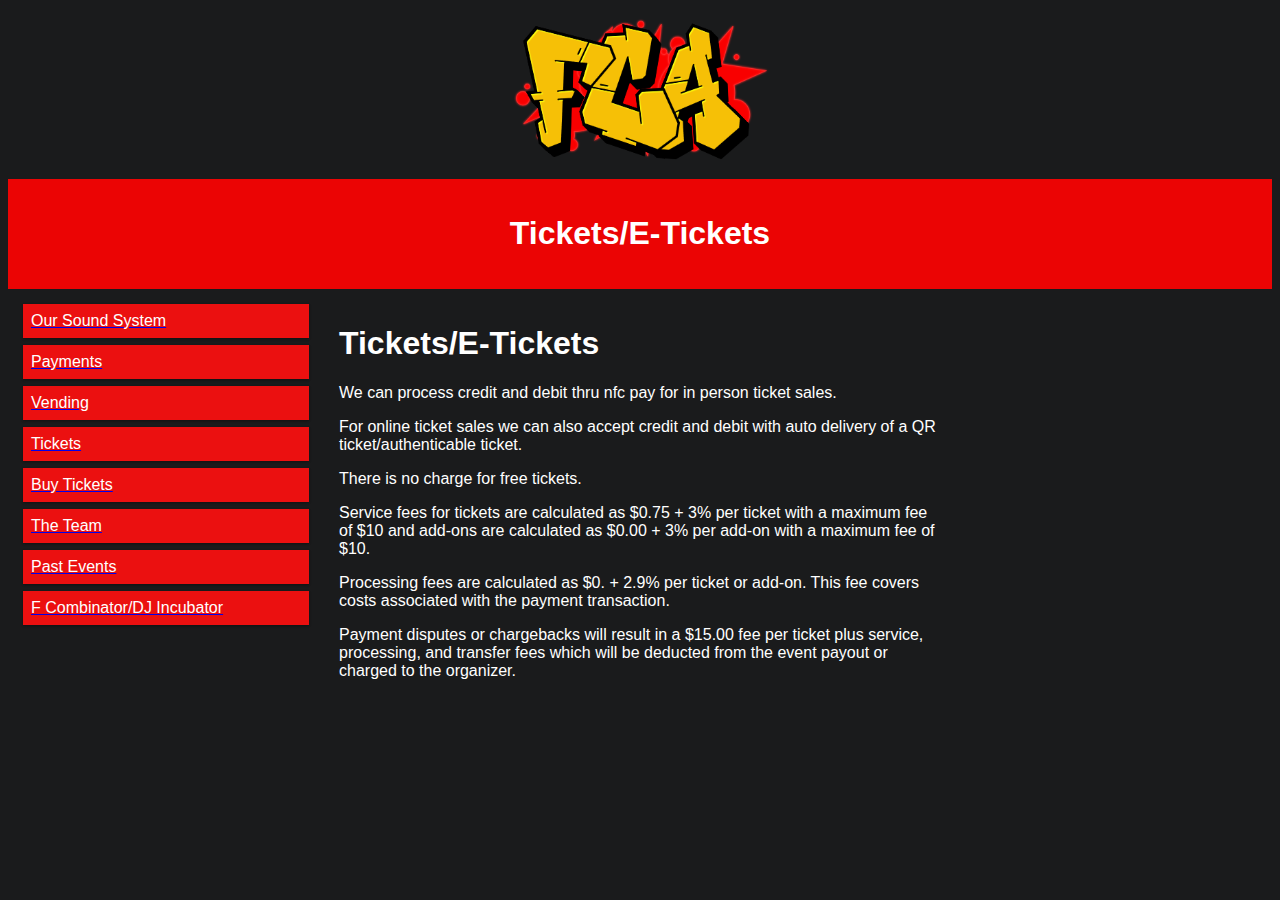
<file: html/tick.html>
<!DOCTYPE html>
<html>
<head>
  <title>FCA</title>
  <meta name="viewport" content="width=device-width, initial-scale=1.0">
  <link rel="stylesheet" href="styles.css">
</head>
<style>
  * {
  box-sizing: border-box;
}
.row::after {
  content: "";
  clear: both;
  display: table;
}
[class*="col-"] {
  float: left;
  padding: 15px;
}
.centered {
      text-align: center;
    }

html {
  font-family: "Lucida Sans", sans-serif;
}

.header {
  background-color: #eb0404;
  color: #ffffff;
  padding: 15px;
}

.menu ul {
  list-style-type: none;
  margin: 0;
  padding: 0;
}

.menu li {
  padding: 8px;
  margin-bottom: 7px;
  background-color: #eb1010;
  color: #ffffff;
  box-shadow: 0 1px 3px rgba(0,0,0,0.12), 0 1px 2px rgba(0,0,0,0.24);
}

.menu li:hover {
  background-color: #db3d28;
}

.aside {
  background-color: #eb1010;
  padding: 15px;
  color: #ffffff;
  text-align: center;
  font-size: 14px;
  box-shadow: 0 1px 3px rgba(0,0,0,0.12), 0 1px 2px rgba(0,0,0,0.24);
}


.body {
  color: #ffffff;
}
/* For mobile phones: */
[class*="col-"] {
  width: 100%;
}

@media only screen and (min-width: 600px) {
  /* For tablets: */
  .col-s-1 {width: 8.33%;}
  .col-s-2 {width: 16.66%;}
  .col-s-3 {width: 25%;}
  .col-s-4 {width: 33.33%;}
  .col-s-5 {width: 41.66%;}
  .col-s-6 {width: 50%;}
  .col-s-7 {width: 58.33%;}
  .col-s-8 {width: 66.66%;}
  .col-s-9 {width: 75%;}
  .col-s-10 {width: 83.33%;}
  .col-s-11 {width: 91.66%;}
  .col-s-12 {width: 100%;}
}
@media only screen and (min-width: 768px) {
  /* For desktop: */
  .col-1 {width: 8.33%;}
  .col-2 {width: 16.66%;}
  .col-3 {width: 25%;}
  .col-4 {width: 33.33%;}
  .col-5 {width: 41.66%;}
  .col-6 {width: 50%;}
  .col-7 {width: 58.33%;}
  .col-8 {width: 66.66%;}
  .col-9 {width: 75%;}
  .col-10 {width: 83.33%;}
  .col-11 {width: 91.66%;}
  .col-12 {width: 100%;}
}
  body {
    background-color: #1a1b1c;
  }
  img {
      display: block;
      margin: 0 auto; /* Center the image */
    }
</style>
<body>
<a href="index.html"><img src="img\FCA.PNG" alt="FCA"></a>  
<div class="header">
    <h1 class="centered">Tickets/E-Tickets</h1>
  </div>
  
  <div class="row">
    <div class="col-3 col-s-3 menu">
      <ul>
        <a href="system.html" ><li> Our Sound System</li></a>

        <a href="payment.html">  <li>Payments</li></a>
        <a href="vend.html" ><li>Vending</li></a>
        <a href="tick.html" ><li>Tickets</li></a>
        <a href="buytick.html" ><li>Buy Tickets</li></a>
        <a href="team.html" ><li>The Team</li></a>
        <a href="pevents.html" ><li>Past Events</li></a>
        <a href="combi.html" ><li>F Combinator/DJ Incubator</li></a>

      </ul>
    </div>
  
    <div class="col-6 col-s-9">
      <h1 class="body">Tickets/E-Tickets</h1>
      <p class="body">We can process credit and debit thru nfc pay for in person ticket sales.</p>
      <p class="body">For online ticket sales we can also accept credit and debit with auto delivery of a QR ticket/authenticable ticket.</p>
      <p class="body">There is no charge for free tickets.      </p>
      <p class="body"> </p>
      <p class="body">Service fees for tickets are calculated as $0.75 + 3% per ticket with a maximum fee of $10 and add-ons are calculated as $0.00 + 3% per add-on with a maximum fee of $10. 
      </p>
      <p class="body">Processing fees are calculated as $0. + 2.9% per ticket or add-on. This fee covers costs associated with the payment transaction. </p>
      <p class="body"> </p>
      <p class="body">Payment disputes or chargebacks will result in a $15.00 fee per ticket plus service, processing, and transfer fees which will be deducted from the event payout or charged to the organizer. </p>

    </div>
  

  

  </div>
  <script src="https://static.elfsight.com/platform/platform.js" data-use-service-core defer></script>
    <div class="centered"><div class="elfsight-app-24da0f50-0713-49bc-aacc-7b7fa44fded4" data-elfsight-app-lazy></div>
  </div></body>
</html>
</file>
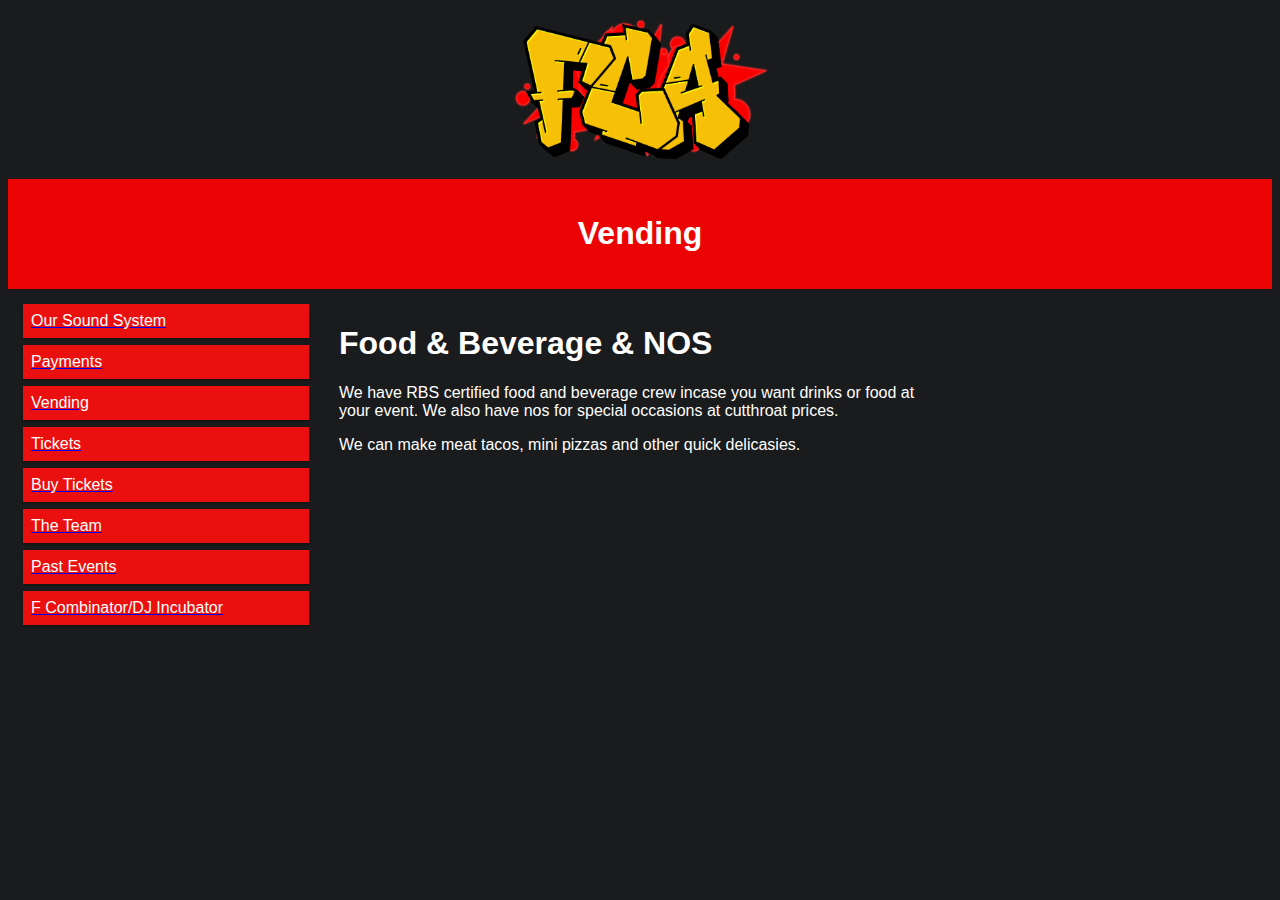
<file: html/vend.html>
<!DOCTYPE html>
<html>
<head>
  <title>FCA</title>
  <meta name="viewport" content="width=device-width, initial-scale=1.0">
  <link rel="stylesheet" href="styles.css">
</head>
<style>
  * {
  box-sizing: border-box;
}
.row::after {
  content: "";
  clear: both;
  display: table;
}
[class*="col-"] {
  float: left;
  padding: 15px;
}
.centered {
      text-align: center;
    }

html {
  font-family: "Lucida Sans", sans-serif;
}

.header {
  background-color: #eb0404;
  color: #ffffff;
  padding: 15px;
}

.menu ul {
  list-style-type: none;
  margin: 0;
  padding: 0;
}

.menu li {
  padding: 8px;
  margin-bottom: 7px;
  background-color: #eb1010;
  color: #ffffff;
  box-shadow: 0 1px 3px rgba(0,0,0,0.12), 0 1px 2px rgba(0,0,0,0.24);
}

.menu li:hover {
  background-color: #db3d28;
}

.aside {
  background-color: #eb1010;
  padding: 15px;
  color: #ffffff;
  text-align: center;
  font-size: 14px;
  box-shadow: 0 1px 3px rgba(0,0,0,0.12), 0 1px 2px rgba(0,0,0,0.24);
}


.body {
  color: #ffffff;
}
/* For mobile phones: */
[class*="col-"] {
  width: 100%;
}

@media only screen and (min-width: 600px) {
  /* For tablets: */
  .col-s-1 {width: 8.33%;}
  .col-s-2 {width: 16.66%;}
  .col-s-3 {width: 25%;}
  .col-s-4 {width: 33.33%;}
  .col-s-5 {width: 41.66%;}
  .col-s-6 {width: 50%;}
  .col-s-7 {width: 58.33%;}
  .col-s-8 {width: 66.66%;}
  .col-s-9 {width: 75%;}
  .col-s-10 {width: 83.33%;}
  .col-s-11 {width: 91.66%;}
  .col-s-12 {width: 100%;}
}
@media only screen and (min-width: 768px) {
  /* For desktop: */
  .col-1 {width: 8.33%;}
  .col-2 {width: 16.66%;}
  .col-3 {width: 25%;}
  .col-4 {width: 33.33%;}
  .col-5 {width: 41.66%;}
  .col-6 {width: 50%;}
  .col-7 {width: 58.33%;}
  .col-8 {width: 66.66%;}
  .col-9 {width: 75%;}
  .col-10 {width: 83.33%;}
  .col-11 {width: 91.66%;}
  .col-12 {width: 100%;}
}
  body {
    background-color: #1a1b1c;
  }
  img {
      display: block;
      margin: 0 auto; /* Center the image */
    }
</style>
<body>
  <a href="index.html"><img src="img\FCA.PNG" alt="FCA"></a>
  <div class="header">
    <h1 class="centered">Vending</h1>
  </div>
  
  <div class="row">
    <div class="col-3 col-s-3 menu">
      <ul>
        <a href="system.html" ><li> Our Sound System</li></a>

        <a href="payment.html">  <li>Payments</li></a>
        <a href="vend.html" ><li>Vending</li></a>
        <a href="tick.html" ><li>Tickets</li></a>
        <a href="buytick.html" ><li>Buy Tickets</li></a>
        <a href="team.html" ><li>The Team</li></a>
        <a href="pevents.html" ><li>Past Events</li></a>
        <a href="combi.html" ><li>F Combinator/DJ Incubator</li></a>

      </ul>
    </div>
  
    <div class="col-6 col-s-9">
      <h1 class="body">Food & Beverage & NOS</h1>
      <p class="body">We have RBS certified food and beverage crew incase you want drinks or food at your event. We also have nos for special occasions at cutthroat prices.</p>
      <p class="body">We can make meat tacos, mini pizzas and other quick delicasies.</p>
    </div>
  

  

    </div>
    <script src="https://static.elfsight.com/platform/platform.js" data-use-service-core defer></script>
    <div class="centered"><div class="elfsight-app-24da0f50-0713-49bc-aacc-7b7fa44fded4" data-elfsight-app-lazy></div>
  </div>
</body>
</html>
</file>
<file: html/styles.css>
.button-container {
    display: flex;
    justify-content: center;
    align-items: center;
    height: 100vh;
  }
  
  .button {
    background-color: #f0f0f0;
    border: none;
    color: black;
    padding: 15px 32px;
    text-align: center;
    text-decoration: none;
    display: inline-block;
    font-size: 16px;
    margin: 4px 2px;
    cursor: pointer;
  }
  .container {
    display: flex;
    justify-content: center;
  }
  .button:hover {
    background-color: #ddd;
  }
</file>
